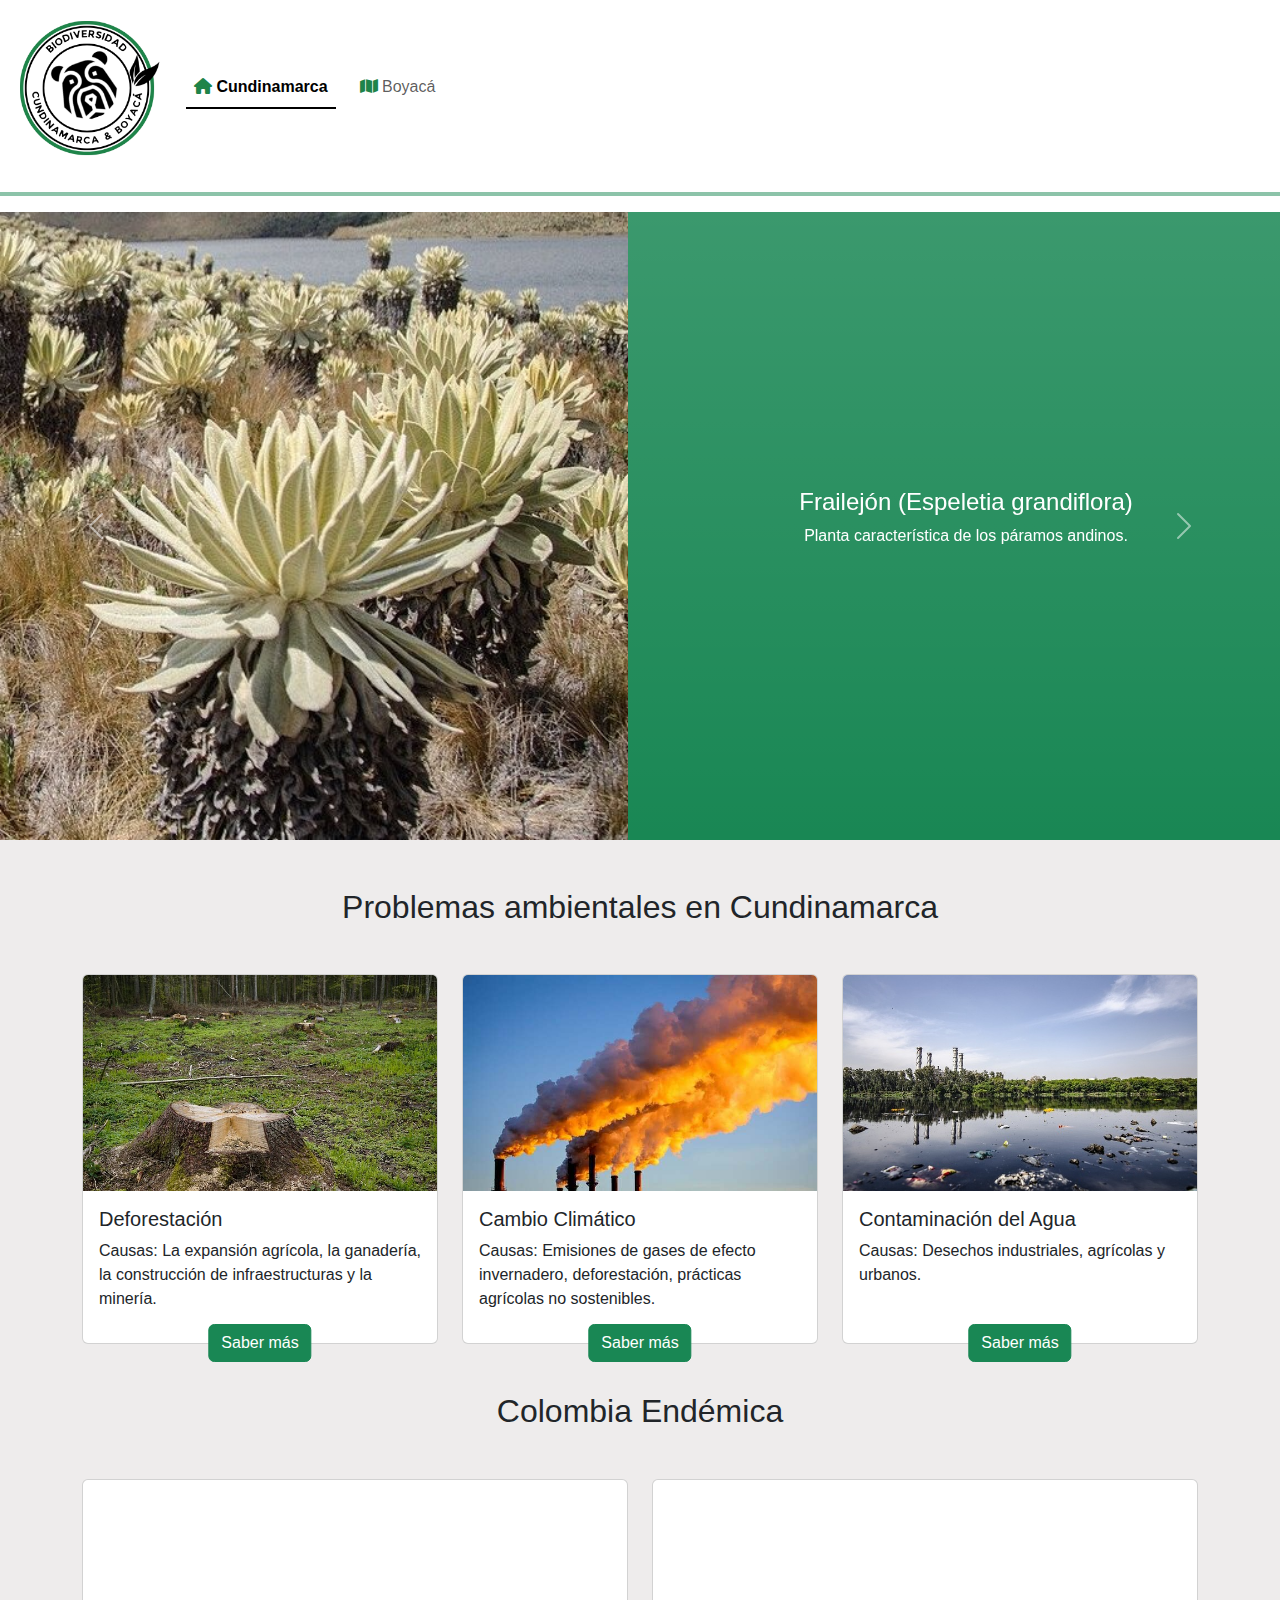
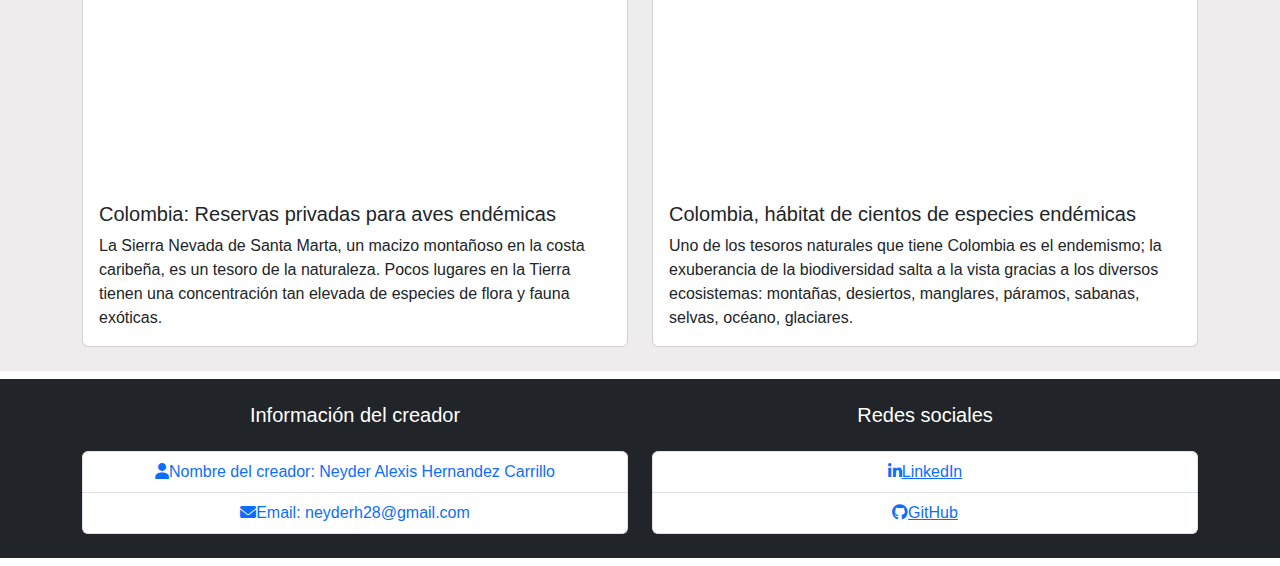
<file: index.html>
<!DOCTYPE html>
<html lang="es">

<head>
    <meta charset="UTF-8">
    <meta name="viewport" content="width=device-width, initial-scale=1.0">
    <link href="https://cdn.jsdelivr.net/npm/bootstrap@5.3.3/dist/css/bootstrap.min.css" rel="stylesheet"
        integrity="sha384-QWTKZyjpPEjISv5WaRU9OFeRpok6YctnYmDr5pNlyT2bRjXh0JMhjY6hW+ALEwIH" crossorigin="anonymous">
    <link rel="stylesheet" href="/styles/indexstyles.css">
    <link rel="shortcut icon" href="img/favicon-16x16.png" type="image/x-icon">
    <link rel="stylesheet" href="https://fonts.googleapis.com/css2?family=Lora:wght@400;700&display=swap">
    <link rel="stylesheet" href="https://cdnjs.cloudflare.com/ajax/libs/font-awesome/6.0.0-beta3/css/all.min.css">

    <title>Biodiversidad</title>
</head>

<body>
    <!--//////////Header//////////-->
    <header>
        <!--/////Navbar/////-->
        <nav class="navbar navbar-expand-lg nav-underline bg-white">
            <div class="container-fluid">
                <a class="navbar-brand" href="#">
                    <img src="img/logo_navbar.png" alt="Logo" width="150" height="150"
                        class="d-inline-block align-text-middle">
                </a>
                <button class="navbar-toggler" type="button" data-bs-toggle="collapse"
                    data-bs-target="#navbarNavDropdown" aria-controls="navbarNavDropdown" aria-expanded="false"
                    aria-label="Toggle navigation">
                    <span class="navbar-toggler-icon"></span>
                </button>
                <div class="collapse navbar-collapse" id="navbarNavDropdown">
                    <ul class="navbar-nav">
                        <li class="nav-item mx-2">
                            <a class="nav-link active" aria-current="page" href="#">
                                <i class="fas fa-home icon-bg_color"></i>
                                Cundinamarca</a>
                        </li>
                        <li class="nav-item mx-2">
                            <a class="nav-link" aria-current="page" href="page2.html">
                                <i class="fas fa-map icon-bg_color"></i>
                                Boyacá</a>
                        </li>
                    </ul>
                </div>
            </div>
        </nav>
        <hr class="border border-success border-2 opacity-50">
    </header>
    <!--//////////Main//////////-->
    <main>
        <!--/////Carousel/////-->
        <div id="carouselExample" class="carousel slide bg-success bg-gradient text-white" data-bs-ride="carousel">
            <div class="carousel-inner">
                <!-- Primer Elemento -->
                <div class="carousel-item active">
                    <div class="row align-items-center">
                        <div class="col-md-6">
                            <img src="img/slide_1.jpg" class="d-block w-100" alt="Frailejón">
                        </div>
                        <div class="col-md-6 text-center">
                            <div>
                                <h4>Frailejón (Espeletia grandiflora)</h4>
                                <p>Planta característica de los páramos andinos.</p>
                            </div>
                        </div>
                    </div>
                </div>
                <!-- Segundo Elemento -->
                <div class="carousel-item">
                    <div class="row align-items-center">
                        <div class="col-md-6 order-md-2">
                            <img src="img/slide_2.jpg" class="d-block w-100" alt="Oso de Anteojos">
                        </div>
                        <div class="col-md-6 text-center">
                            <div>
                                <h4>Oso de Anteojos (Tremarctos ornatus)</h4>
                                <p>Único oso nativo de Sudamérica.</p>
                            </div>
                        </div>
                    </div>
                </div>
                <!-- Tercer Elemento -->
                <div class="carousel-item">
                    <div class="row align-items-center">
                        <div class="col-md-6">
                            <img src="img/slide_3.jpg" class="d-block w-100" alt="Palma de Cera">
                        </div>
                        <div class="col-md-6 text-center">
                            <div>
                                <h4>Palma de Cera (Ceroxylon quindiuense)</h4>
                                <p>La palma más alta del mundo.</p>
                            </div>
                        </div>
                    </div>
                </div>
                <!-- Cuarto Elemento -->
                <div class="carousel-item">
                    <div class="row align-items-center">
                        <div class="col-md-6 order-md-2">
                            <img src="img/slide_4.jpg" class="d-block w-100" alt="Cóndor de los Andes">
                        </div>
                        <div class="col-md-6 text-center">
                            <div>
                                <h4>Cóndor de los Andes (Vultur gryphus)</h4>
                                <p>Cuarto párrafo</p>
                            </div>
                        </div>
                    </div>
                </div>
            </div>
            <button class="carousel-control-prev" type="button" data-bs-target="#carouselExample" data-bs-slide="prev">
                <span class="carousel-control-prev-icon" aria-hidden="true"></span>
                <span class="visually-hidden">Previous</span>
            </button>
            <button class="carousel-control-next" type="button" data-bs-target="#carouselExample" data-bs-slide="next">
                <span class="carousel-control-next-icon" aria-hidden="true"></span>
                <span class="visually-hidden">Next</span>
            </button>
        </div>

        <div class="background">
            <!--/////Section Cards/////-->
            <section>
                <h2 class="main_title_card pt-5 text-dark text-center">Problemas ambientales en Cundinamarca</h2>
                <div class="container mt-5">
                    <div class="row row-gap-5">
                        <div class="col-lg-4 col-md-6 col-sm-12">
                            <div class="card card-min-height">
                                <img src="img/card_1.jpg" class="card-img-top" alt="Deforestación">
                                <div class="card-body">
                                    <h5 class="card-title">Deforestación</h5>
                                    <p class="card-text">Causas: La expansión agrícola, la ganadería, la construcción de
                                        infraestructuras y la minería.</p>
                                    <a href="#"
                                        class="btn btn-success position-absolute top-100 start-50 translate-middle">Saber
                                        más</a>
                                </div>
                            </div>
                        </div>
                        <div class="col-lg-4 col-md-6 col-sm-12">
                            <div class="card card-min-height">
                                <img src="img/card_2.jpg" class="card-img-top" alt="Cambio Climátio">
                                <div class="card-body">
                                    <h5 class="card-title">Cambio Climático</h5>
                                    <p class="card-text">Causas: Emisiones de gases de efecto invernadero,
                                        deforestación,
                                        prácticas agrícolas no sostenibles.</p>
                                    <a href="#"
                                        class="btn btn-success position-absolute top-100 start-50 translate-middle">Saber
                                        más</a>
                                </div>
                            </div>
                        </div>
                        <div class="col-lg-4 col-md-6 col-sm-12">
                            <div class="card card-min-height">
                                <img src="img/card_3.jpg" class="card-img-top " alt="Contaminación">
                                <div class="card-body">
                                    <h5 class="card-title">Contaminación del Agua</h5>
                                    <p class="card-text">Causas: Desechos industriales, agrícolas y urbanos.</p>
                                    <a href="#"
                                        class="btn btn-success position-absolute top-100 start-50 translate-middle">Saber
                                        más</a>
                                </div>
                            </div>
                        </div>
                    </div>
                </div>
            </section>
            <!--/////Section Video/////-->
            <section>
                <h2 class="main_title_card pt-5 text-dark text-center">Colombia Endémica</h2>
                <div class="container mt-5">
                    <div class="row">
                        <!-- Primer video -->
                        <div class="col-md-6 mb-4">
                            <div class="card card-min-height">
                                <div class="ratio ratio-16x9">
                                    <iframe src="https://www.youtube.com/embed/kXQ0IkSI-Aw" title="YouTube video"
                                        allowfullscreen></iframe>
                                </div>
                                <div class="card-body">
                                    <h5 class="card-title">Colombia: Reservas privadas para aves endémicas</h5>
                                    <p class="card-text">La Sierra Nevada de Santa Marta, un macizo montañoso en la
                                        costa
                                        caribeña, es un tesoro de la naturaleza. Pocos lugares en la Tierra tienen una
                                        concentración tan elevada de especies de flora y fauna exóticas.</p>
                                </div>
                            </div>
                        </div>
                        <!-- Segundo video -->
                        <div class="col-md-6 mb-4">
                            <div class="card card-min-height    ">
                                <div class="ratio ratio-16x9">
                                    <iframe src="https://www.youtube.com/embed/KN5MHZEPyR8" title="YouTube video"
                                        allowfullscreen></iframe>
                                </div>
                                <div class="card-body">
                                    <h5 class="card-title">Colombia, hábitat de cientos de especies endémicas</h5>
                                    <p class="card-text">Uno de los tesoros naturales que tiene Colombia es el
                                        endemismo; la
                                        exuberancia de la biodiversidad salta a la vista gracias a los diversos
                                        ecosistemas:
                                        montañas, desiertos, manglares, páramos, sabanas, selvas, océano, glaciares.</p>
                                </div>
                            </div>
                        </div>
                    </div>
                </div>
            </section>
        </div>
    </main>
    <!--//////////Footer//////////-->
    <footer>
        <footer class="bg-dark text-white my-2 ">
            <div class="container py-4">
                <div class="row">
                    <!-- Información del creador -->
                    <div class="col-md-6 text-center">
                        <h5 class="bg-dark text-white mb-4">Información del creador</h5>
                        <ul class="list-group text-center">
                            <li class="list-group-item text-primary"><i class="fa fa-user"></i>Nombre del creador: Neyder Alexis Hernandez Carrillo</li>
                            <li class="list-group-item text-primary"><i class="fa fa-envelope"></i>Email: neyderh28@gmail.com</li>
                        </ul>   
                    </div>
                    <!-- Redes sociales -->
                    <div class="col-md-6">
                        <h5 class="mb-4 text-center">Redes sociales</h5>
                        <ul class="list-group text-center">
                            <li class="list-group-item"><a href="https://www.linkedin.com" target="_blank"
                                    aria-label="LinkedIn"><i class="fab fa-linkedin-in"></i>LinkedIn</a></li>
                            <li class="list-group-item"><a href="https://github.com/NEYDER28" target="_blank"
                                    aria-label="GitHub"><i class="fab fa-github"></i>GitHub</a></li>
                        </ul>
                    </div>
                </div>
            </div>
        </footer>

    </footer>
    <script src="https://cdn.jsdelivr.net/npm/bootstrap@5.3.3/dist/js/bootstrap.bundle.min.js"
        integrity="sha384-YvpcrYf0tY3lHB60NNkmXc5s9fDVZLESaAA55NDzOxhy9GkcIdslK1eN7N6jIeHz"
        crossorigin="anonymous"></script>
</body>
</html>
</file>
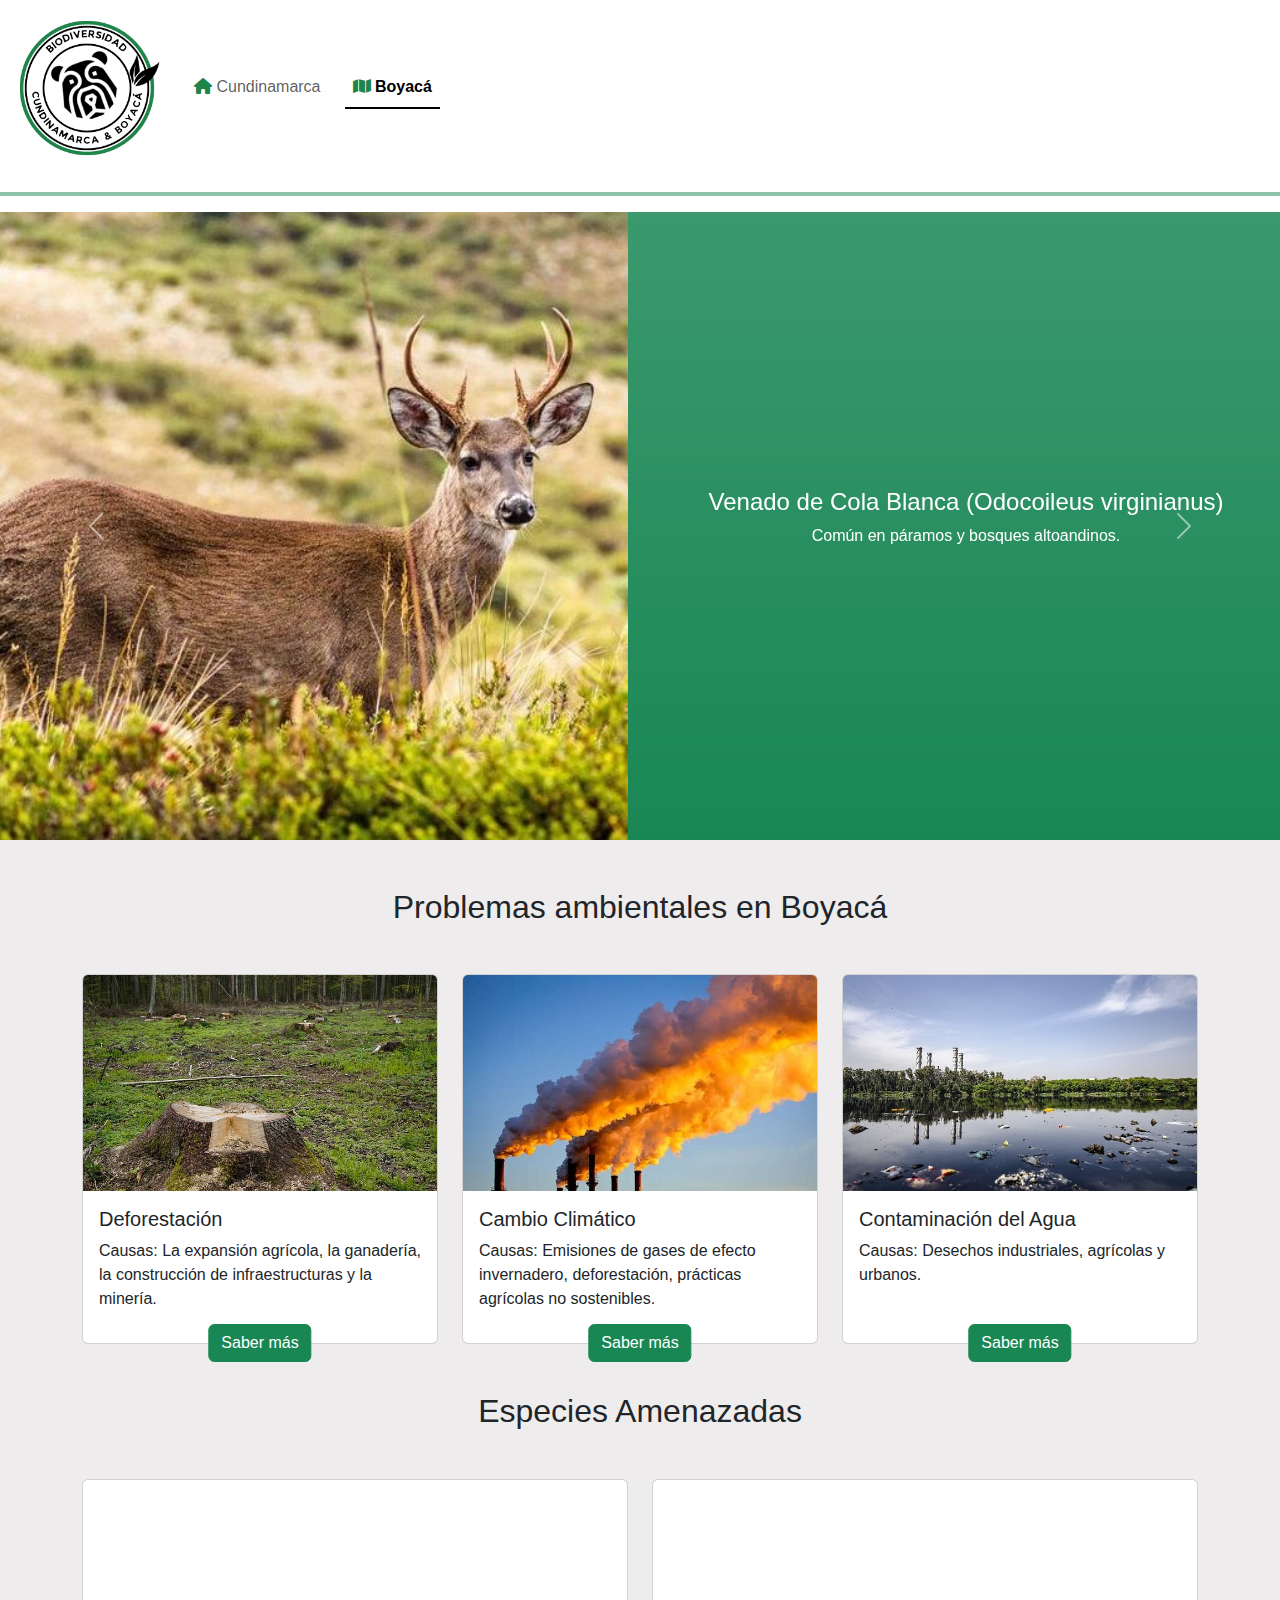
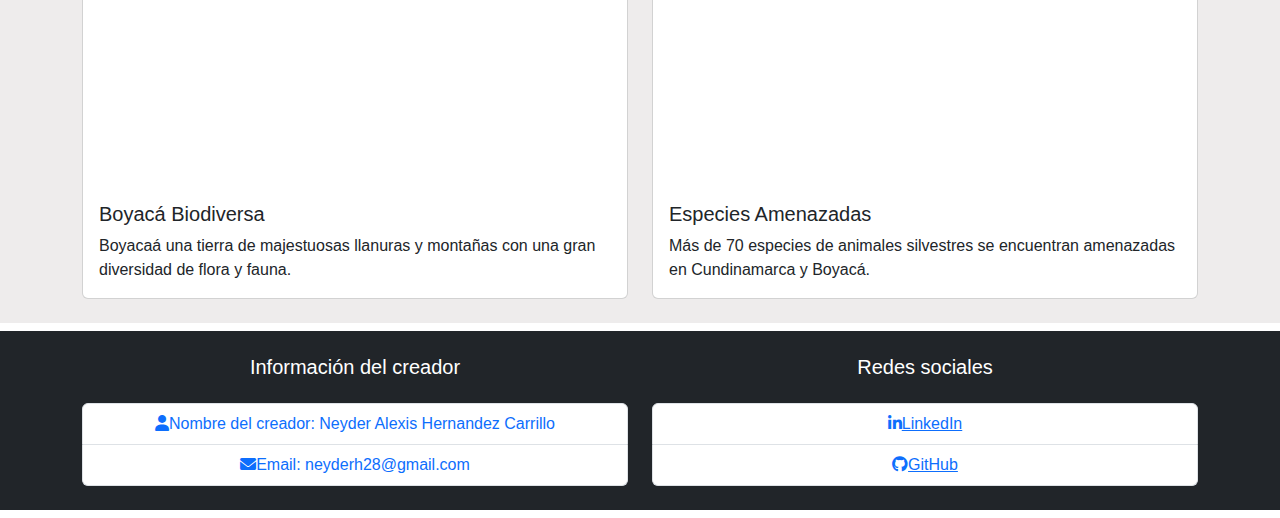
<file: page2.html>
<!DOCTYPE html>
<html lang="en">

<head>
    <meta charset="UTF-8">
    <meta name="viewport" content="width=device-width, initial-scale=1.0">
    <link href="https://cdn.jsdelivr.net/npm/bootstrap@5.3.3/dist/css/bootstrap.min.css" rel="stylesheet"
        integrity="sha384-QWTKZyjpPEjISv5WaRU9OFeRpok6YctnYmDr5pNlyT2bRjXh0JMhjY6hW+ALEwIH" crossorigin="anonymous">
    <link rel="stylesheet" href="/styles/page2styles.css">
    <link rel="shortcut icon" href="img/favicon-16x16.png" type="image/x-icon">
    <link rel="stylesheet" href="https://fonts.googleapis.com/css2?family=Lora:wght@400;700&display=swap">
    <link rel="stylesheet" href="https://cdnjs.cloudflare.com/ajax/libs/font-awesome/6.0.0-beta3/css/all.min.css">

    <title>Boyacá</title>
</head>

<body>
    <!--//////////Header//////////-->
    <header>
        <!--/////Navbar/////-->
        <nav class="navbar navbar-expand-lg nav-underline bg-white">
            <div class="container-fluid">
                <a class="navbar-brand" href="#">
                    <img src="img/logo_navbar.png" alt="Logo" width="150" height="150"
                        class="d-inline-block align-text-middle">
                </a>
                <button class="navbar-toggler" type="button" data-bs-toggle="collapse"
                    data-bs-target="#navbarNavDropdown" aria-controls="navbarNavDropdown" aria-expanded="false"
                    aria-label="Toggle navigation">
                    <span class="navbar-toggler-icon"></span>
                </button>
                <div class="collapse navbar-collapse" id="navbarNavDropdown">
                    <ul class="navbar-nav">
                        <li class="nav-item mx-2">
                            <a class="nav-link" aria-current="page" href="index.html">
                                <i class="fas fa-home icon-bg_color"></i>
                                Cundinamarca</a>
                        </li>
                        <li class="nav-item mx-2">
                            <a class="nav-link active" aria-current="page" href="page2.html">
                                <i class="fas fa-map icon-bg_color"></i>
                                Boyacá</a>
                        </li>
                    </ul>
                </div>
            </div>
        </nav>
        <hr class="border border-success border-2 opacity-50">
    </header>
    <!--//////////Main//////////-->
    <main>
        <!--/////Carousel/////-->
        <div id="carouselExample" class="carousel slide bg-success bg-gradient text-white" data-bs-ride="carousel">
            <div class="carousel-inner">
                <!-- Primer Elemento -->
                <div class="carousel-item active">
                    <div class="row align-items-center">
                        <div class="col-md-6">
                            <img src="img/slide_21.jpg" class="d-block w-100"
                                alt="Venado de Cola Blanca (Odocoileus virginianus)">
                        </div>
                        <div class="col-md-6 text-center">
                            <div>
                                <h4>Venado de Cola Blanca (Odocoileus virginianus)</h4>
                                <p>Común en páramos y bosques altoandinos.</p>
                            </div>
                        </div>
                    </div>
                </div>
                <!-- Segundo Elemento -->
                <div class="carousel-item">
                    <div class="row align-items-center">
                        <div class="col-md-6 order-md-2">
                            <img src="img/slide_22.jpg" class="d-block w-100" alt="Puya (Puya goudotiana)">
                        </div>
                        <div class="col-md-6 text-center">
                            <div>
                                <h4>Puya (Puya goudotiana)</h4>
                                <p>Planta típica de páramos y zonas montañosas.</p>
                            </div>
                        </div>
                    </div>
                </div>
                <!-- Tercer Elemento -->
                <div class="carousel-item">
                    <div class="row align-items-center">
                        <div class="col-md-6">
                            <img src="img/slide_23.jpg" class="d-block w-100"
                                alt="Gallito de Roca (Rupicola peruvianus)">
                        </div>
                        <div class="col-md-6 text-center">
                            <div>
                                <h4>Gallito de Roca (Rupicola peruvianus)</h4>
                                <p>Ave colorida de bosques montanos.</p>
                            </div>
                        </div>
                    </div>
                </div>
                <!-- Cuarto Elemento -->
                <div class="carousel-item">
                    <div class="row align-items-center">
                        <div class="col-md-6 order-md-2">
                            <img src="img/slide_24.jpeg" class="d-block w-100" alt="Cucharo (Clusia multiflora)">
                        </div>
                        <div class="col-md-6 text-center">
                            <div>
                                <h4>Cucharo (Clusia multiflora)</h4>
                                <p>Árbol nativo de los bosques nublados.</p>
                            </div>
                        </div>
                    </div>
                </div>
            </div>
            <button class="carousel-control-prev" type="button" data-bs-target="#carouselExample" data-bs-slide="prev">
                <span class="carousel-control-prev-icon" aria-hidden="true"></span>
                <span class="visually-hidden">Previous</span>
            </button>
            <button class="carousel-control-next" type="button" data-bs-target="#carouselExample" data-bs-slide="next">
                <span class="carousel-control-next-icon" aria-hidden="true"></span>
                <span class="visually-hidden">Next</span>
            </button>
        </div>

        <div class="background">
            <!--/////Section Cards/////-->
            <section>
                <h2 class="main_title_card pt-5 text-dark text-center">Problemas ambientales en Boyacá</h2>
                <div class="container mt-5">
                    <div class="row row-gap-5">
                        <div class="col-lg-4 col-md-6 col-sm-12">
                            <div class="card card-min-height">
                                <img src="img/card_1.jpg" class="card-img-top" alt="Deforestación">
                                <div class="card-body">
                                    <h5 class="card-title">Deforestación</h5>
                                    <p class="card-text">Causas: La expansión agrícola, la ganadería, la construcción de
                                        infraestructuras y la minería.</p>
                                    <a href="#"
                                        class="btn btn-success position-absolute top-100 start-50 translate-middle">Saber
                                        más</a>
                                </div>
                            </div>
                        </div>
                        <div class="col-lg-4 col-md-6 col-sm-12">
                            <div class="card card-min-height">
                                <img src="img/card_2.jpg" class="card-img-top" alt="Cambio Climátio">
                                <div class="card-body">
                                    <h5 class="card-title">Cambio Climático</h5>
                                    <p class="card-text">Causas: Emisiones de gases de efecto invernadero,
                                        deforestación,
                                        prácticas agrícolas no sostenibles.</p>
                                    <a href="#"
                                        class="btn btn-success position-absolute top-100 start-50 translate-middle">Saber
                                        más</a>
                                </div>
                            </div>
                        </div>
                        <div class="col-lg-4 col-md-6 col-sm-12">
                            <div class="card card-min-height">
                                <img src="img/card_3.jpg" class="card-img-top " alt="Contaminación">
                                <div class="card-body">
                                    <h5 class="card-title">Contaminación del Agua</h5>
                                    <p class="card-text">Causas: Desechos industriales, agrícolas y urbanos.</p>
                                    <a href="#"
                                        class="btn btn-success position-absolute top-100 start-50 translate-middle">Saber
                                        más</a>
                                </div>
                            </div>
                        </div>
                    </div>
                </div>
            </section>
            <!--/////Section Video/////-->
            <section>
                <h2 class="main_title_card pt-5 text-dark text-center">Especies Amenazadas</h2>
                <div class="container mt-5">
                    <div class="row">
                        <!-- Primer video -->
                        <div class="col-md-6 mb-4">
                            <div class="card card-min-height">
                                <div class="ratio ratio-16x9">
                                    <iframe src="https://www.youtube.com/embed/4CnVV0XG_1w" title="YouTube video"
                                        allowfullscreen></iframe>
                                </div>
                                <div class="card-body">
                                    <h5 class="card-title">Boyacá Biodiversa
                                    </h5>
                                    <p class="card-text">Boyacaá una tierra de majestuosas llanuras y montañas con una
                                        gran diversidad de flora y fauna.</p>
                                </div>
                            </div>
                        </div>
                        <!-- Segundo video -->
                        <div class="col-md-6 mb-4">
                            <div class="card card-min-height    ">
                                <div class="ratio ratio-16x9">
                                    <iframe src="https://www.youtube.com/embed/tkwZhPTuTEY" title="YouTube video"
                                        allowfullscreen></iframe>
                                </div>
                                <div class="card-body">
                                    <h5 class="card-title">Especies Amenazadas</h5>
                                    <p class="card-text">Más de 70 especies de animales silvestres se encuentran
                                        amenazadas en Cundinamarca y Boyacá.</p>
                                </div>
                            </div>
                        </div>
                    </div>
                </div>
            </section>
        </div>
    </main>
    <!--//////////Footer//////////-->
    <footer>
        <footer class="bg-dark text-white my-2 ">
            <div class="container py-4">
                <div class="row">
                    <!-- Información del creador -->
                    <div class="col-md-6 text-center">
                        <h5 class="bg-dark text-white mb-4">Información del creador</h5>
                        <ul class="list-group text-center">
                            <li class="list-group-item text-primary"><i class="fa fa-user"></i>Nombre del creador:
                                Neyder Alexis Hernandez Carrillo</li>
                            <li class="list-group-item text-primary"><i class="fa fa-envelope"></i>Email:
                                neyderh28@gmail.com</li>
                        </ul>
                    </div>
                    <!-- Redes sociales -->
                    <div class="col-md-6">
                        <h5 class="mb-4 text-center">Redes sociales</h5>
                        <ul class="list-group text-center">
                            <li class="list-group-item"><a href="https://www.linkedin.com" target="_blank"
                                    aria-label="LinkedIn"><i class="fab fa-linkedin-in"></i>LinkedIn</a></li>
                            <li class="list-group-item"><a href="https://github.com/NEYDER28" target="_blank"
                                    aria-label="GitHub"><i class="fab fa-github"></i>GitHub</a></li>
                        </ul>
                    </div>
                </div>
            </div>
        </footer>

    </footer>
    <script src="https://cdn.jsdelivr.net/npm/bootstrap@5.3.3/dist/js/bootstrap.bundle.min.js"
        integrity="sha384-YvpcrYf0tY3lHB60NNkmXc5s9fDVZLESaAA55NDzOxhy9GkcIdslK1eN7N6jIeHz"
        crossorigin="anonymous"></script>
</body>

</html>
</file>
<file: styles/indexstyles.css>
:root {
    /*Background colors*/
    --background-body1: #1e8449;
    --background-body2: #1f618d;
    --background-body3: #1a5276;
    --background-body4: #154360;
    --background-body5: #016c67;
    --background-body6: #DAF7A6;
    --background-body7: #e0dddd8b;

    --background-navbar: #fff;

    /*Fonts*/
    --font-color-p: #191717;
}

/*Body*/

.background {
    background-color: var(--background-body7);
}

/*Nav*/
.nav-item:hover {
    transform: scale(1.1);
    transition: transform 0.3s;
}

/*Font*/

body {
    font-family: 'Poppins', sans-serif;
}

.main_title_card {
    font-family: 'Open Sans', sans-serif;
}

/*icons*/

.icon-bg_color {
    color: var(--background-body1)
}

/*Carousel*/


/*Cards*/

.card-min-height {
    min-height: 100%;
    cursor: pointer;
}

/*Videos*/
</file>
<file: styles/page2styles.css>
:root{
    /*Background colors*/
    --background-body1: #1e8449;
    --background-body2: #1f618d;
    --background-body3: #1a5276;
    --background-body4: #154360;
    --background-body5: #016c67;
    --background-body6: #DAF7A6;
    --background-body7: #e0dddd8b;

    --background-navbar: #fff; 

    /*Fonts*/
    --font-color-p: #191717;
}

/*Body*/

.background{
    background-color: var(--background-body7);
}

/*Nav*/
.nav-item:hover {
    transform: scale(1.1);
    transition: transform 0.3s;
}

/*Font*/

body {
    font-family: 'Poppins', sans-serif;
}

.main_title_card {
    font-family: 'Open Sans', sans-serif;
}

/*icons*/

.icon-bg_color {
    color: var(--background-body1)
}

/*Carousel*/


/*Cards*/

.card-min-height{
    min-height: 100%;
    cursor: pointer;
}

/*Videos*/
</file>
